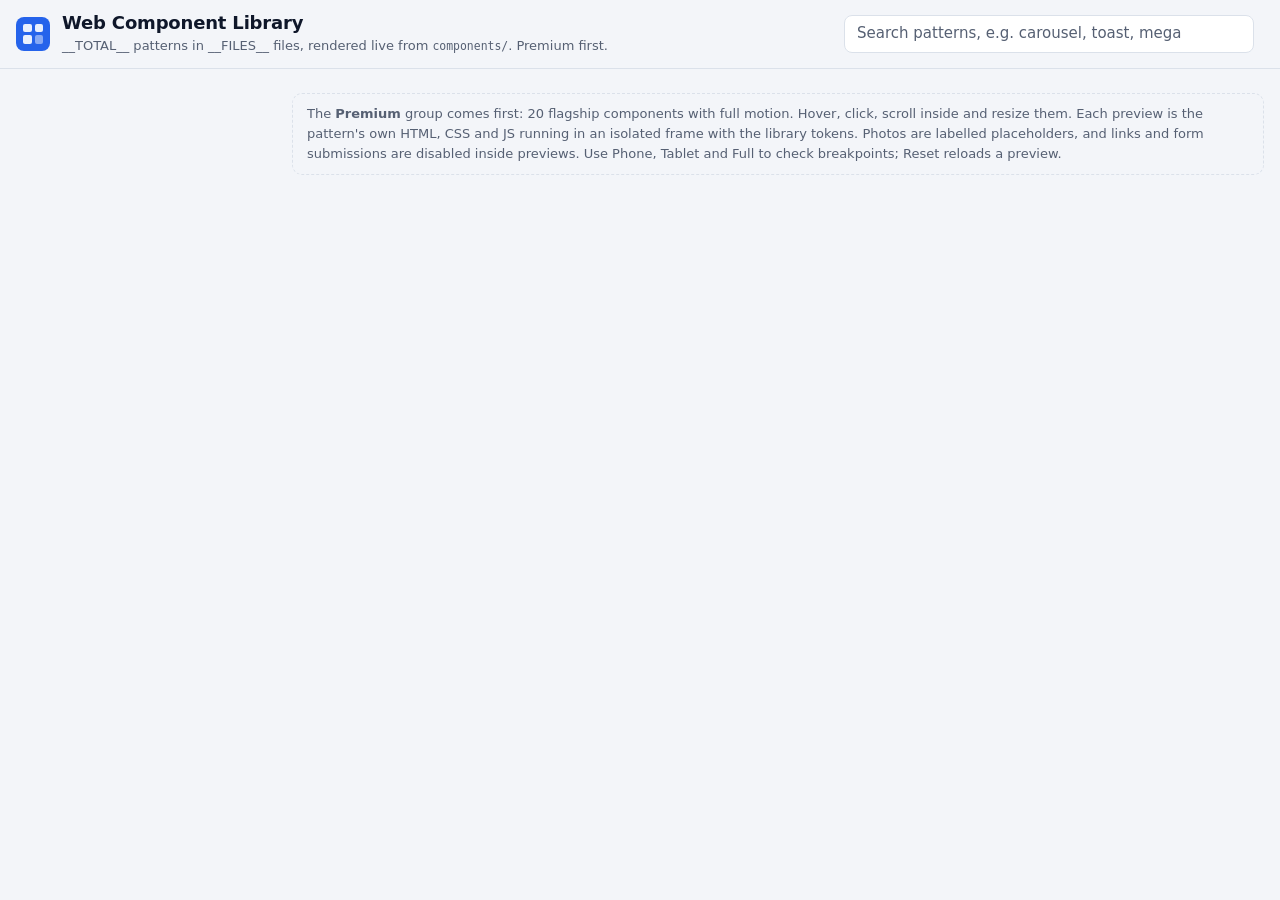
<file: tools/gallery/shell.html>
<title>Web Component Library</title>
<style>
:root {
  /* Layout: sticky file index on the left, one column of live pattern cards on the right */
  --bg: #f3f5f9;
  --panel: #ffffff;
  --ink: #0f172a;
  --muted: #566073;
  --line: #dbe1ea;
  --accent: #2563eb;
  --on-accent: #ffffff;
  --accent-soft: #e4ecfb;
  --stage: #e6eaf1;
  --canvas: #ffffff; /* preview canvas: components are designed light, so it stays white in both themes */
  --font-ui: system-ui, -apple-system, "Segoe UI", Roboto, "Helvetica Neue", Arial, sans-serif;
  --font-mono: ui-monospace, "SF Mono", SFMono-Regular, Menlo, Consolas, monospace;
}
@media (prefers-color-scheme: dark) {
  :root:not([data-theme="light"]) {
    --bg: #0c1016; --panel: #141a23; --ink: #e6ebf2; --muted: #9da8b8; --line: #263040;
    --accent: #7eabff; --on-accent: #0c1016; --accent-soft: #1b2741; --stage: #1a212c;
    color-scheme: dark;
  }
}
:root[data-theme="dark"] {
  --bg: #0c1016; --panel: #141a23; --ink: #e6ebf2; --muted: #9da8b8; --line: #263040;
  --accent: #7eabff; --on-accent: #0c1016; --accent-soft: #1b2741; --stage: #1a212c;
  color-scheme: dark;
}

* { box-sizing: border-box; }
body { margin: 0; background: var(--bg); color: var(--ink); font: 15px/1.55 var(--font-ui); }
a { color: var(--accent); }
code { font-family: var(--font-mono); font-size: 0.88em; }
button, input { font: inherit; color: inherit; }
:focus-visible { outline: 2px solid var(--accent); outline-offset: 2px; }
.sr { position: absolute; width: 1px; height: 1px; overflow: hidden; clip: rect(0 0 0 0); white-space: nowrap; }

/* Header: name, counts and search */
.top {
  position: sticky; top: env(safe-area-inset-top, 0px); z-index: 10;
  background: var(--bg); border-bottom: 1px solid var(--line);
}
@supports (backdrop-filter: blur(1px)) {
  .top { background: color-mix(in srgb, var(--bg) 88%, transparent); backdrop-filter: blur(10px); }
}
.top__inner {
  max-width: 1440px; margin: 0 auto; padding: 12px 16px;
  display: flex; flex-wrap: wrap; align-items: center; justify-content: space-between; gap: 10px 24px;
}
.brand { display: flex; align-items: center; gap: 12px; min-width: 0; }
.brand__mark {
  flex: none; width: 34px; height: 34px; border-radius: 8px; background: var(--accent);
  display: grid; grid-template-columns: 1fr 1fr; gap: 3px; padding: 7px;
}
.brand__mark span { border-radius: 2px; background: var(--on-accent); opacity: 0.9; }
.brand__mark span:nth-child(4) { opacity: 0.45; }
.brand h1 { margin: 0; font-size: 18px; line-height: 1.2; letter-spacing: -0.01em; }
.brand p { margin: 2px 0 0; font-size: 13px; color: var(--muted); }
.search { display: flex; align-items: center; gap: 10px; flex: 1 1 260px; max-width: 420px; }
.search input {
  width: 100%; min-height: 38px; padding: 6px 12px;
  border: 1px solid var(--line); border-radius: 8px; background: var(--panel);
}
.search input::placeholder { color: var(--muted); }
.count { flex: none; font: 12px var(--font-mono); color: var(--muted); font-variant-numeric: tabular-nums; }

/* Page grid */
.layout { max-width: 1440px; margin: 0 auto; padding: 24px 16px 80px; display: grid; gap: 28px; }
@media (min-width: 1000px) {
  .layout { grid-template-columns: 236px minmax(0, 1fr); gap: 40px; }
  .index { position: sticky; top: calc(env(safe-area-inset-top, 0px) + 88px); align-self: start;
           max-height: calc(100vh - 110px); overflow: auto; }
  .index summary { display: none; }
}

/* File index */
.index details { background: var(--panel); border: 1px solid var(--line); border-radius: 10px; }
.index summary { cursor: pointer; padding: 10px 14px; font-weight: 600; }
@media (min-width: 1000px) { .index details { background: none; border: 0; } }
.index__body { display: grid; gap: 18px; padding: 4px 14px 14px; }
@media (min-width: 1000px) { .index__body { padding: 0; } }
.index__group { margin: 0 0 6px; font-size: 11px; font-weight: 700; letter-spacing: 0.08em; text-transform: uppercase; color: var(--muted); }
.index ul { list-style: none; margin: 0; padding: 0; display: grid; gap: 1px; }
.index a {
  display: flex; justify-content: space-between; gap: 8px; padding: 5px 8px; border-radius: 6px;
  color: var(--ink); text-decoration: none; font-size: 14px;
}
.index a:hover { background: var(--accent-soft); }
.index a .n { font: 12px var(--font-mono); color: var(--muted); font-variant-numeric: tabular-nums; }
.index a.is-empty { opacity: 0.4; }

/* Notice */
.note { margin: 0; padding: 10px 14px; border: 1px dashed var(--line); border-radius: 10px; color: var(--muted); font-size: 13px; }

/* File sections */
main { display: grid; gap: 56px; min-width: 0; }
.file { display: grid; gap: 16px; scroll-margin-top: 96px; min-width: 0; }
.file__head { display: grid; gap: 6px; padding-bottom: 14px; border-bottom: 1px solid var(--line); }
.file__eyebrow { margin: 0; font-size: 11px; font-weight: 700; letter-spacing: 0.08em; text-transform: uppercase; color: var(--muted); }
.file__head h2 { margin: 0; font-size: 26px; line-height: 1.15; letter-spacing: -0.015em; text-wrap: balance; }
.file__desc { margin: 0; max-width: 72ch; color: var(--muted); }
.path { font: 12.5px var(--font-mono); color: var(--muted); }

/* Pattern cards */
.card {
  display: grid; gap: 12px; padding: 16px; min-width: 0;
  background: var(--panel); border: 1px solid var(--line); border-radius: 12px; scroll-margin-top: 96px;
}
.card__head { display: flex; flex-wrap: wrap; align-items: baseline; justify-content: space-between; gap: 6px 12px; }
.card__title { display: flex; align-items: baseline; gap: 10px; min-width: 0; }
.card__num { font: 600 13px var(--font-mono); color: var(--accent); font-variant-numeric: tabular-nums; }
.card h3 { margin: 0; font-size: 17px; line-height: 1.3; }
.card h3 a { color: inherit; text-decoration: none; }
.card h3 a:hover { text-decoration: underline; }
.chips { display: flex; flex-wrap: wrap; gap: 6px; }
.chip { padding: 4px 8px; border-radius: 999px; background: var(--accent-soft); font: 500 11.5px var(--font-mono); white-space: nowrap; }
.card__desc { margin: 0; max-width: 78ch; color: var(--muted); }
.card__desc code, .file__desc code { padding: 1px 4px; border-radius: 4px; background: var(--stage); color: var(--ink); }

/* Toolbar */
.bar { display: flex; flex-wrap: wrap; align-items: center; gap: 8px; }
.seg { display: inline-flex; border: 1px solid var(--line); border-radius: 8px; overflow: hidden; }
.seg button, .tool {
  min-height: 32px; padding: 4px 12px; border: 0; background: transparent; color: var(--muted);
  font-size: 13px; font-weight: 500; cursor: pointer;
}
.seg button + button { border-left: 1px solid var(--line); }
.seg button[aria-pressed="true"] { background: var(--accent); color: var(--on-accent); }
.tool { border: 1px solid var(--line); border-radius: 8px; }
.tool:hover, .seg button:not([aria-pressed="true"]):hover { color: var(--ink); background: var(--accent-soft); }
.tool[aria-expanded="true"] { color: var(--ink); background: var(--accent-soft); }

/* Preview stage */
.stage { display: flex; justify-content: center; padding: 12px; border-radius: 10px; background: var(--stage); overflow: hidden; }
.stage iframe {
  display: block; width: 100%; max-width: 100%; height: 160px;
  border: 1px solid var(--line); border-radius: 8px; background: var(--canvas);
}
.stage[data-w="phone"] iframe { width: 390px; }
.stage[data-w="tablet"] iframe { width: 768px; }
.stage__label { align-self: center; color: var(--muted); font-size: 13px; }

/* Code viewer */
.code { display: grid; gap: 10px; min-width: 0; }
.code__block { min-width: 0; border: 1px solid var(--line); border-radius: 8px; overflow: hidden; }
.code__head {
  display: flex; justify-content: space-between; align-items: center; gap: 8px;
  padding: 4px 4px 4px 12px; background: var(--stage); font: 600 12px var(--font-mono);
}
.code__head .tool { min-height: 28px; font-size: 12px; }
.code pre {
  margin: 0; padding: 12px; max-height: 440px; overflow: auto;
  background: var(--panel); color: var(--ink); font: 12.5px/1.5 var(--font-mono); tab-size: 2;
}

.empty { padding: 40px 16px; text-align: center; color: var(--muted); }
</style>

<header class="top">
  <div class="top__inner">
    <div class="brand">
      <div class="brand__mark" aria-hidden="true"><span></span><span></span><span></span><span></span></div>
      <div>
        <h1>Web Component Library</h1>
        <p>__TOTAL__ patterns in __FILES__ files, rendered live from <code>components/</code>. Premium first.</p>
      </div>
    </div>
    <div class="search" role="search">
      <label for="q" class="sr">Search patterns</label>
      <input id="q" type="search" placeholder="Search patterns, e.g. carousel, toast, mega" autocomplete="off">
      <span class="count" id="count" aria-live="polite"></span>
    </div>
  </div>
</header>

<div class="layout">
  <nav class="index" aria-label="Component files">
    <details id="index" open>
      <summary>Browse all __FILES__ files</summary>
      <div class="index__body" id="index-body"></div>
    </details>
  </nav>
  <main id="main">
    <p class="note">The <strong>Premium</strong> group comes first: 20 flagship components with full motion. Hover, click, scroll inside and resize them. Each preview is the pattern's own HTML, CSS and JS running in an isolated frame with the library tokens. Photos are labelled placeholders, and links and form submissions are disabled inside previews. Use Phone, Tablet and Full to check breakpoints; Reset reloads a preview.</p>
  </main>
</div>

<script type="application/json" id="data">__DATA__</script>
<script>
(() => {
  const data = JSON.parse(document.getElementById('data').textContent);
  const main = document.getElementById('main');
  const indexBody = document.getElementById('index-body');
  const esc = (s) => String(s).replace(/[&<>"]/g, (c) => ({ '&': '&amp;', '<': '&lt;', '>': '&gt;', '"': '&quot;' }[c]));
  const patterns = new Map();   // pattern id -> pattern data
  const frames = new Map();     // numeric frame id -> { iframe, p }
  let frameSeq = 0;

  // Base styles inside every preview: library body defaults plus demo helpers
  const BASE = `*,*::before,*::after{box-sizing:border-box}
body{margin:0;font-family:var(--font-sans);font-size:1rem;line-height:1.6;color:var(--text-main);background:var(--surface-light)}
img,video{max-width:100%;height:auto}
iframe[src="about:blank"]{background:var(--border-subtle)}
.demo-pad{max-width:var(--container-max);margin-inline:auto;padding:2rem var(--gutter)}
.demo-filler{max-width:var(--container-max);margin-inline:auto;padding:2rem var(--gutter) 3rem;color:var(--text-muted)}
.demo-filler h2{margin:2rem 0 .5rem;color:var(--text-main);font-size:1.25rem}
.demo-filler p{max-width:60ch;margin:0 0 1rem}
.demo-art{height:20rem;border-radius:1.5rem;margin-bottom:1rem;background:radial-gradient(55% 75% at 18% 22%,#5eead4cc,transparent 62%),radial-gradient(55% 75% at 82% 28%,#93c5fd,transparent 60%),radial-gradient(60% 70% at 60% 95%,#fcd34d99,transparent 60%),linear-gradient(135deg,#0b1324,#1d4ed8)}`;
  const para = 'Placeholder page content so you can scroll the preview and see how the pattern behaves alongside a real page. Sticky bars stay put, fixed controls float above, and scroll effects run as this text moves.';
  const FILLER = '<div class="demo-filler"><div class="demo-art"></div>' + ['Scroll inside this preview', 'Our services', 'Why customers choose us', 'Service areas', 'Get in touch']
    .map((h) => `<h2>${h}</h2><p>${para}</p><p>${para}</p>`).join('') + '</div>';

  // Assemble one isolated preview document
  function buildDoc(p, id) {
    const bridge = `(()=>{const post=()=>parent.postMessage({previewId:${id},height:Math.ceil(document.documentElement.scrollHeight)},'*');
addEventListener('load',post);new ResizeObserver(post).observe(document.documentElement);
document.addEventListener('click',(e)=>{const a=e.target.closest&&e.target.closest('a[href]');if(a&&!a.getAttribute('href').startsWith('#'))e.preventDefault();},true);
document.addEventListener('submit',(e)=>{if((e.target.getAttribute('method')||'').toLowerCase()!=='dialog')e.preventDefault();});})();`;
    const body = p.wrap ? `<div class="demo-pad">${p.html}</div>` : p.html;
    const filler = p.cfg.filler ? FILLER : '';
    const content = p.cfg.filler === 'before' ? filler + body : body + filler;
    const scripts = p.js.map((j) => `<script type="module">${j}<\/script>`).join('');
    return `<!doctype html><html lang="en"><head><meta charset="utf-8"><meta name="viewport" content="width=device-width, initial-scale=1"><link rel="stylesheet" href="https://fonts.googleapis.com/css2?family=Geist:wght@400..800&family=Geist+Mono:wght@400..600&display=swap">${(p.fonts || []).map((u) => `<link rel="stylesheet" href="${esc(u)}">`).join('')}<style>${data.tokens}</style><style>${BASE}</style><style>${p.css}</style></head><body><script>${bridge}<\/script>${content}${scripts}</body></html>`;
  }

  // Create (or recreate) the iframe for a stage
  function mount(stage) {
    const p = patterns.get(stage.dataset.pattern);
    let rec = [...frames.values()].find((r) => r.stage === stage);
    if (!rec) {
      const iframe = document.createElement('iframe');
      iframe.title = `Preview: ${p.title}`;
      iframe.setAttribute('allow', 'clipboard-write');
      iframe.style.height = (p.cfg.mode === 'fixed' ? p.cfg.h : stage.dataset.h || p.cfg.min) + 'px';
      stage.textContent = '';
      stage.append(iframe);
      rec = { id: ++frameSeq, iframe, p, stage };
      frames.set(rec.id, rec);
    }
    rec.iframe.srcdoc = buildDoc(p, rec.id);
  }

  // Auto-height for previews that size to their content
  window.addEventListener('message', (e) => {
    const d = e.data;
    if (!d || typeof d.previewId !== 'number') return;
    const rec = frames.get(d.previewId);
    if (!rec || e.source !== rec.iframe.contentWindow || rec.p.cfg.mode === 'fixed') return;
    const h = Math.min(Math.max(d.height, rec.p.cfg.min || 140), rec.p.cfg.max || 900);
    if (Math.abs(parseFloat(rec.iframe.style.height) - h) > 1) rec.iframe.style.height = h + 'px';
  });

  // Render index and cards
  const WIDTHS = [['phone', 'Phone'], ['tablet', 'Tablet'], ['full', 'Full']];
  let html = '';
  data.groups.forEach((g) => {
    indexBody.insertAdjacentHTML('beforeend', `<div><p class="index__group">${esc(g.name)}</p><ul>${g.files.map((f) =>
      `<li><a href="#file-${f.stem}" data-file="${f.stem}"><span>${esc(f.title)}</span><span class="n">${f.patterns.length}</span></a></li>`).join('')}</ul></div>`);
    g.files.forEach((f) => {
      html += `<section class="file" id="file-${f.stem}" data-file="${f.stem}" aria-labelledby="h-${f.stem}">
        <header class="file__head"><p class="file__eyebrow">${esc(g.name)}</p><h2 id="h-${f.stem}">${esc(f.title)}</h2>
        ${f.desc ? `<p class="file__desc">${f.desc}</p>` : ''}<code class="path">${esc(f.path)}</code></header>`;
      f.patterns.forEach((p) => {
        p.file = f;
        p.search = `${p.title} ${p.desc} ${f.title} ${g.name}`.toLowerCase().replace(/<[^>]+>/g, '');
        patterns.set(p.id, p);
        html += `<article class="card" id="${p.id}" data-pattern="${p.id}">
          <div class="card__head"><div class="card__title"><span class="card__num">${String(p.n).padStart(2, '0')}</span><h3><a href="#${p.id}">${esc(p.title)}</a></h3></div>
          <div class="chips">${p.chips.map((c) => `<span class="chip">${esc(c)}</span>`).join('')}</div></div>
          ${p.desc ? `<p class="card__desc">${p.desc}</p>` : ''}
          <div class="bar"><div class="seg" role="group" aria-label="Preview width">${WIDTHS.map(([k, label]) =>
            `<button type="button" data-width="${k}" aria-pressed="${p.cfg.width === k}">${label}</button>`).join('')}</div>
            <button type="button" class="tool" data-act="reset">Reset</button>
            <button type="button" class="tool" data-act="code" aria-expanded="false" aria-controls="code-${p.id}">Code</button></div>
          <div class="stage" data-pattern="${p.id}" data-w="${p.cfg.width}"><span class="stage__label">Loading preview…</span></div>
          <div class="code" id="code-${p.id}" hidden></div>
        </article>`;
      });
      html += '</section>';
    });
  });
  main.insertAdjacentHTML('beforeend', html + '<p class="empty" id="empty" hidden></p>');

  // Mount previews as they approach the viewport. Ones that drift far away are unmounted, so a long
  // scroll doesn't leave hundreds of live, animating documents behind; their height is kept, so nothing jumps.
  const unmount = (stage) => {
    const rec = [...frames.values()].find((r) => r.stage === stage);
    if (!rec) return;
    stage.dataset.h = rec.iframe.offsetHeight;
    frames.delete(rec.id);
    stage.innerHTML = `<span class="stage__label" style="display:block;height:${stage.dataset.h}px">Preview paused off screen</span>`;
  };
  const live = (stage) => { io.unobserve(stage); mount(stage); far.observe(stage); };
  const io = new IntersectionObserver((entries) => entries.forEach((en) => {
    if (en.isIntersecting) live(en.target);
  }), { rootMargin: '900px 0px' });
  const far = new IntersectionObserver((entries) => entries.forEach((en) => {
    if (en.isIntersecting || !en.target.querySelector('iframe')) return;
    far.unobserve(en.target);
    unmount(en.target);
    io.observe(en.target);
  }), { rootMargin: '3200px 0px' });
  document.querySelectorAll('.stage').forEach((s) => io.observe(s));

  // Code viewer, built on first open
  function buildCode(p, el) {
    const parts = [['HTML', p.raw.html], ['CSS', p.raw.css], ['JS', p.raw.js]].filter(([, src]) => src && src.trim());
    el.innerHTML = parts.map(([label, src], i) => `<div class="code__block"><div class="code__head"><span>${label}${
      p.chips.includes('Builds on #1') && i === 0 ? ' · plus pattern 01 base' : ''}</span>
      <button type="button" class="tool" data-act="copy">Copy</button></div><pre tabindex="0"><code></code></pre></div>`).join('');
    el.querySelectorAll('code').forEach((c, i) => { c.textContent = parts[i][1].trimEnd(); });
  }

  // Toolbar actions
  main.addEventListener('click', (e) => {
    const btn = e.target.closest('button');
    if (!btn) return;
    const card = btn.closest('.card');
    const p = patterns.get(card.dataset.pattern);
    const stage = card.querySelector('.stage');
    if (btn.dataset.width) {
      stage.dataset.w = btn.dataset.width;
      btn.parentElement.querySelectorAll('button').forEach((b) => b.setAttribute('aria-pressed', String(b === btn)));
      if (!stage.querySelector('iframe')) live(stage);
    } else if (btn.dataset.act === 'reset') {
      live(stage);
    } else if (btn.dataset.act === 'code') {
      const panel = card.querySelector('.code');
      if (!panel.childElementCount) buildCode(p, panel);
      panel.hidden = !panel.hidden;
      btn.setAttribute('aria-expanded', String(!panel.hidden));
    } else if (btn.dataset.act === 'copy') {
      const pre = btn.closest('.code__block').querySelector('pre');
      const done = (msg) => { btn.textContent = msg; setTimeout(() => { btn.textContent = 'Copy'; }, 1600); };
      const select = () => { const r = document.createRange(); r.selectNodeContents(pre); const s = getSelection(); s.removeAllRanges(); s.addRange(r); done('Press Ctrl+C'); };
      try { navigator.clipboard.writeText(pre.textContent).then(() => done('Copied'), select); } catch { select(); }
    }
  });

  // Search
  const q = document.getElementById('q');
  const count = document.getElementById('count');
  const empty = document.getElementById('empty');
  function filter() {
    const term = q.value.trim().toLowerCase();
    let shown = 0;
    document.querySelectorAll('.file').forEach((sec) => {
      let n = 0;
      sec.querySelectorAll('.card').forEach((card) => {
        const hit = !term || patterns.get(card.dataset.pattern).search.includes(term) || sec.dataset.file.includes(term);
        card.hidden = !hit; n += hit ? 1 : 0;
      });
      sec.hidden = n === 0; shown += n;
      const link = indexBody.querySelector(`a[data-file="${sec.dataset.file}"]`);
      link.classList.toggle('is-empty', n === 0);
      link.querySelector('.n').textContent = term ? `${n}/${sec.querySelectorAll('.card').length}` : sec.querySelectorAll('.card').length;
    });
    count.textContent = term ? `${shown} of ${data.total}` : `${data.total} patterns`;
    empty.hidden = shown > 0;
    empty.textContent = shown ? '' : `No patterns match "${q.value.trim()}". Try a broader word like "menu" or "card".`;
  }
  q.addEventListener('input', filter);
  filter();

  // Index: collapsed by default on narrow screens, closes after picking a file there
  const index = document.getElementById('index');
  const wide = matchMedia('(min-width: 1000px)');
  const syncIndex = () => { index.open = wide.matches; };
  syncIndex();
  wide.addEventListener('change', syncIndex);
  indexBody.addEventListener('click', (e) => { if (e.target.closest('a') && !wide.matches) index.open = false; });
})();
</script>
</file>
